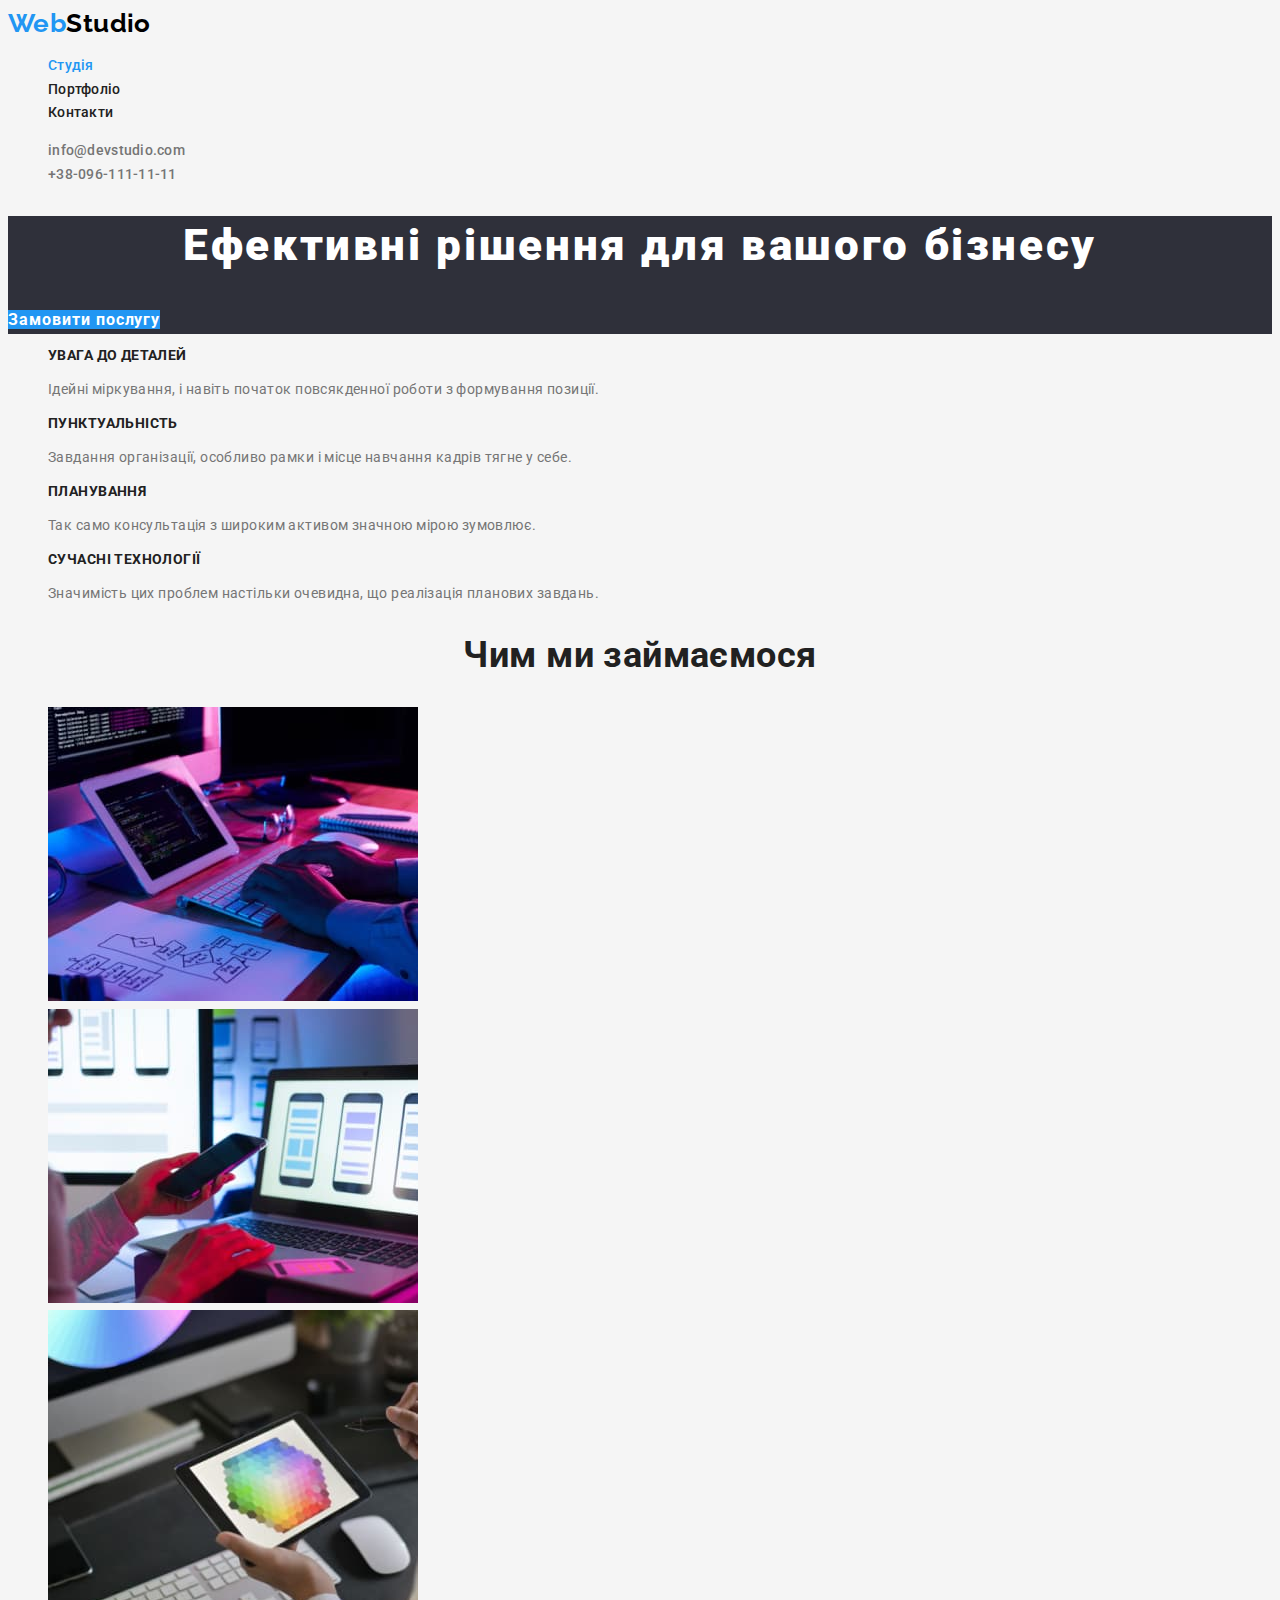
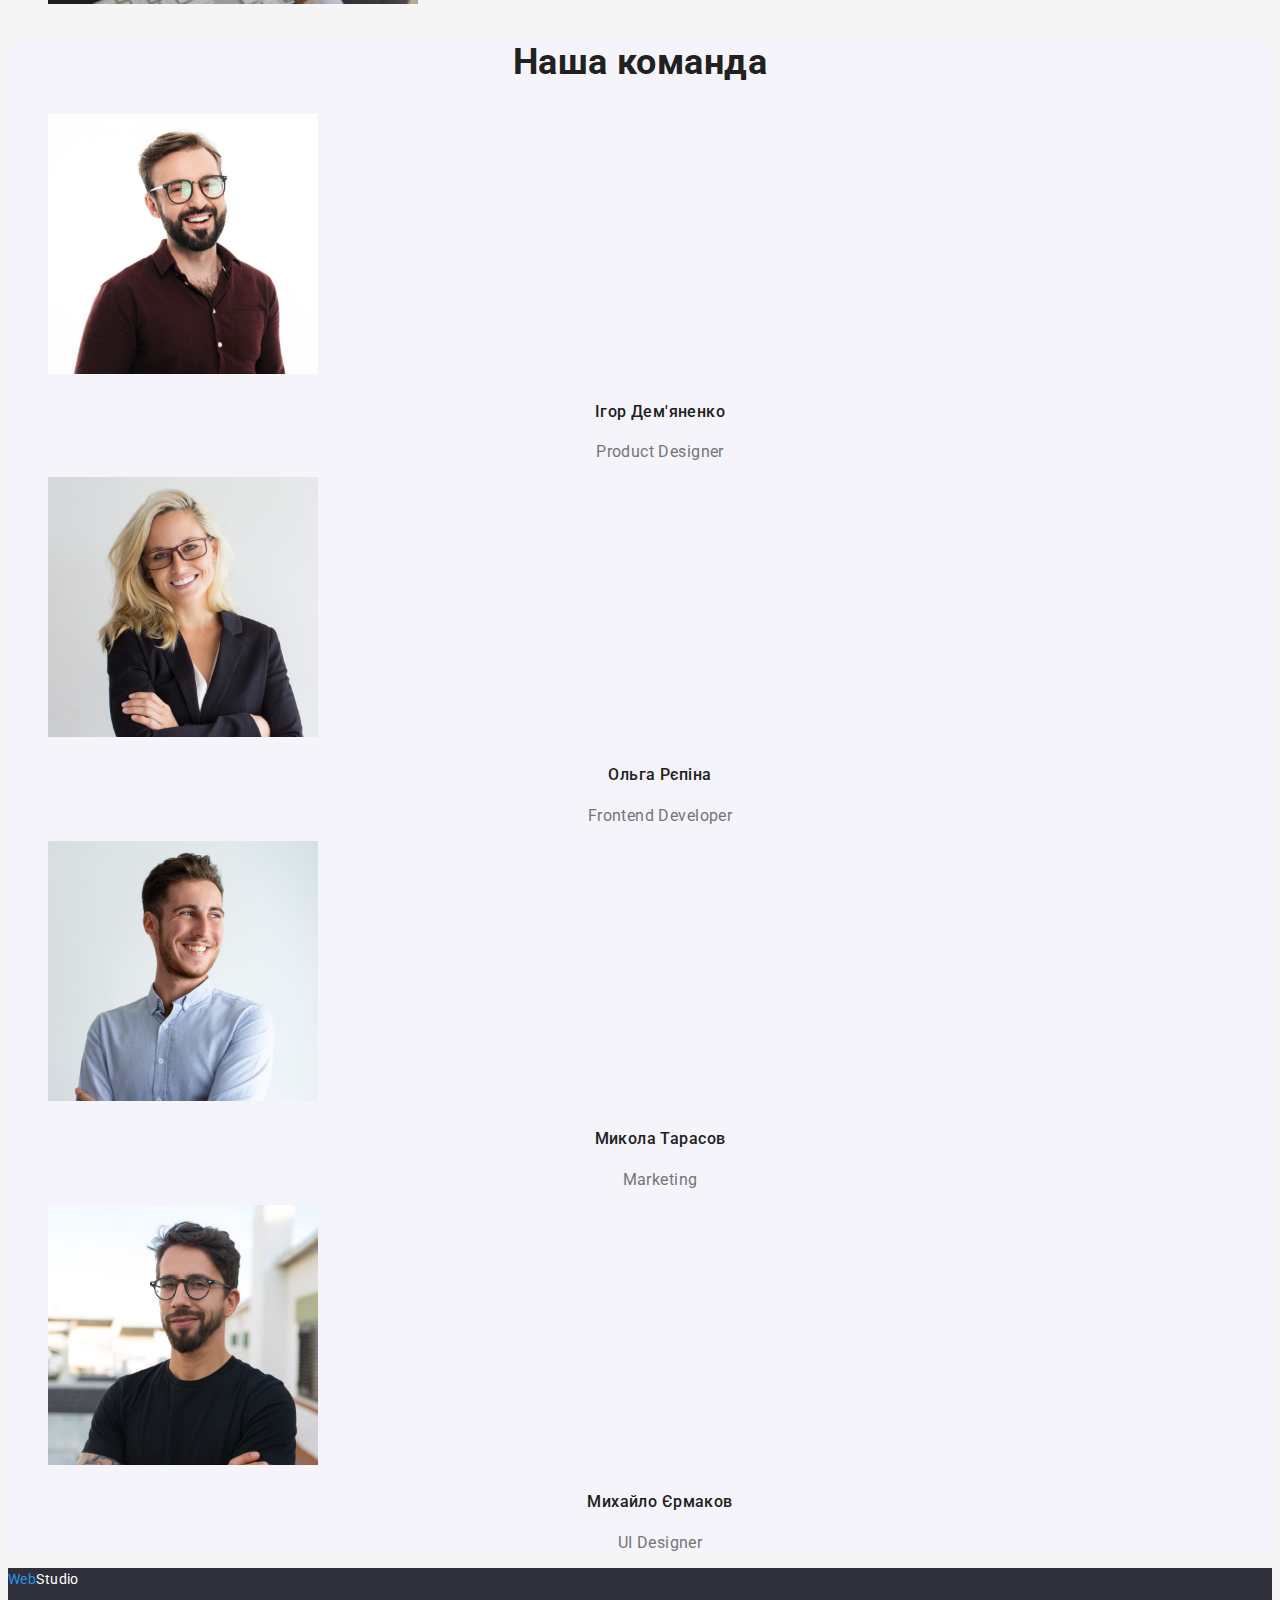
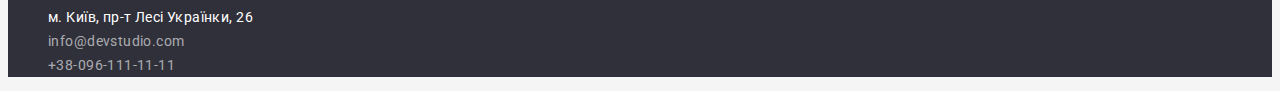
<file: index.html>
<!DOCTYPE html>
<html lang="uk">
<head>
    <meta charset="UTF-8">
    <meta http-equiv="X-UA-Compatible" content="IE=edge">
    <meta name="viewport" content="width=device-width, initial-scale=1.0">
    <title>Document</title>
    <link href="https://fonts.googleapis.com/css2?family=Raleway:wght@700&family=Roboto:wght@400;500;700;900&display=swap" rel="stylesheet">
    <link rel="stylesheet" href="./css/styles.css">
    
</head>

<body class="body">
    <!-- Шапка сайту-->
    <header>
        <a href="./index.html" class="logo"><span class="logo-web">Web</span>Studio</a>
        <ul class="site-nav list">
            <li><a href="./index.html" class="link current">Студія</a></li>
            <li><a href="./portfolio.html" class="link">Портфоліо</a></li>
            <li><a href="" class="link">Контакти</a></li>
        </ul>
        <ul class="auth-nav list">
            <li><a href="mailto:info@devstudio.com" class="link">info@devstudio.com</a></li>
            <li><a href="tel:+380961111111" class="link">+38-096-111-11-11</a></li>
        </ul>
        
    </header>

    
    <main> 
        <!-- Hero -->
        <section class="hero">
            <h1 class="hero-title">Ефективні рішення для вашого бізнесу</h1>
            <a href="" class="button primary">Замовити послугу</a>
        </section>

        <!--Переваги компанії-->

        <section class="advantages">
            <h2 hidden> Переваги компанії</h2>
            <ul class="features list">
                <li>
                    <h3 class="features-title">УВАГА ДО ДЕТАЛЕЙ</h3>
                    <p>Ідейні міркування, і навіть початок повсякденної роботи з формування позиції.</p>
                </li>
                <li>
                    <h3 class="features-title">ПУНКТУАЛЬНІСТЬ</h3>
                    <p>Завдання організації, особливо рамки і місце навчання кадрів тягне у себе.</p></li>
                <li>
                    <h3 class="features-title">ПЛАНУВАННЯ</h3>
                    <p>Так само консультація з широким активом значною мірою зумовлює.</p></li>
                <li>
                    <h3 class="features-title">СУЧАСНІ ТЕХНОЛОГІЇ</h3>
                    <p>Значимість цих проблем настільки очевидна, що реалізація планових завдань.</p>
                </li>
            </ul>
        </section>

        <!--Чим ми займаємося-->

        <section class="progects">
            <h2 class="title">Чим ми займаємося</h2>
            <ul class="list">
                <li> 
                    <a href="">
                        <img src="./images/main/icon1.jpg" alt="Кодинг" width="370" height="294">
                    </a>
                </li>
                <li>
                    <a href="">
                        <img src="./images/main/icon2.jpg" alt="Створення мобільних додатків" width="370" height="294">
                    </a>
                </li>
                <li>
                    <a href="">
                        <img src="./images/main/icon3.jpg" alt="Дизайн" width="370" height="294">
                    </a>
                </li>
            </ul>
        </section>

        <!--Команда-->

        <section class="team workers">
            <h2 class="title">Наша команда</h2>
            <ul class="workers-list list">
                <li>
                    <img src="./images/main/photo1.jpg" alt="Ігор Дем'яненко" width="270" height="260">
                    <h3 class="title">Ігор Дем'яненко</h3>
                    <p class="position">Product Designer</p>
                </li>
                <li>
                    <img src="./images/main/photo4.jpg" alt="Ольга Рєпіна" width="270" height="260">
                    <h3 class="title">Ольга Рєпіна</h3>
                    <p class="position">Frontend Developer</p>
                </li>
                <li>
                    <img src="./images/main/photo3.jpg" alt="Микола Тарасов" width="270" height="260">
                    <h3 class="title">Микола Тарасов</h3>
                    <p class="position">Marketing</p>
                </li>
                <li>
                    <img src="./images/main/photo2.jpg" alt="Михайло Єрмаков" width="270" height="260">
                    <h3 class="title">Михайло Єрмаков</h3>
                    <p class="position">UI Designer</p>
                </li>
            </ul>
        </section>
    </main>

    <!--Футер-->

    <footer class="footer">
         <a href="./index.html" class="logo-bottom" ><span class="logo-web">Web</span>Studio</a>
        <address>
            <ul class="footer-nav list">
                <li>
                    <a href="https://goo.gl/maps/Rdk4neuZfdTBpc1s9"  target="_blank" rel="noopener noreferrer nofollow" class="footer-adress">м. Київ, пр-т Лесі Українки, 26</a>
                </li>
                <li>
                    <a href="mailto:info@devstudio.com" class="footer-contact">info@devstudio.com</a>
                </li>
                <li>
                    <a href="tel:+380961111111" class="footer-contact">+38-096-111-11-11</a>
                </li>
            </ul>
        </address>
    </footer>
</body>
</html>
</file>
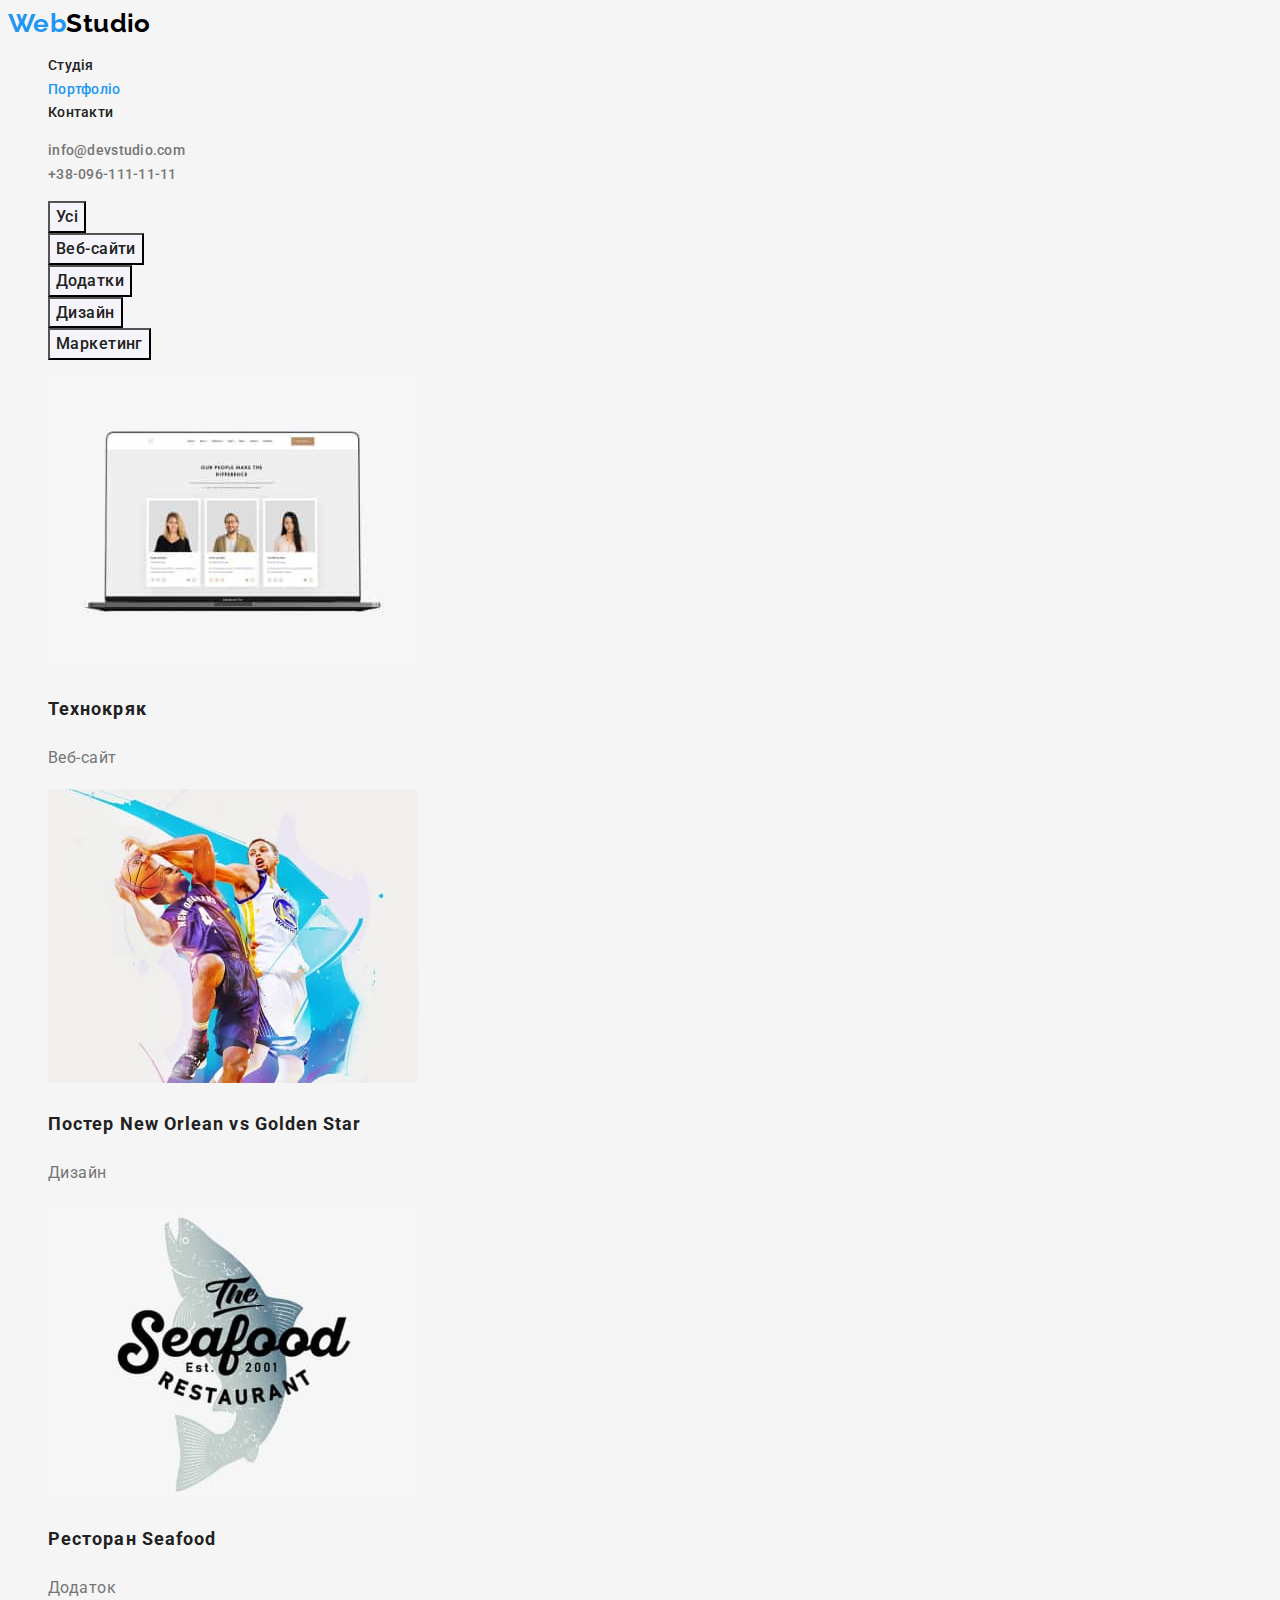
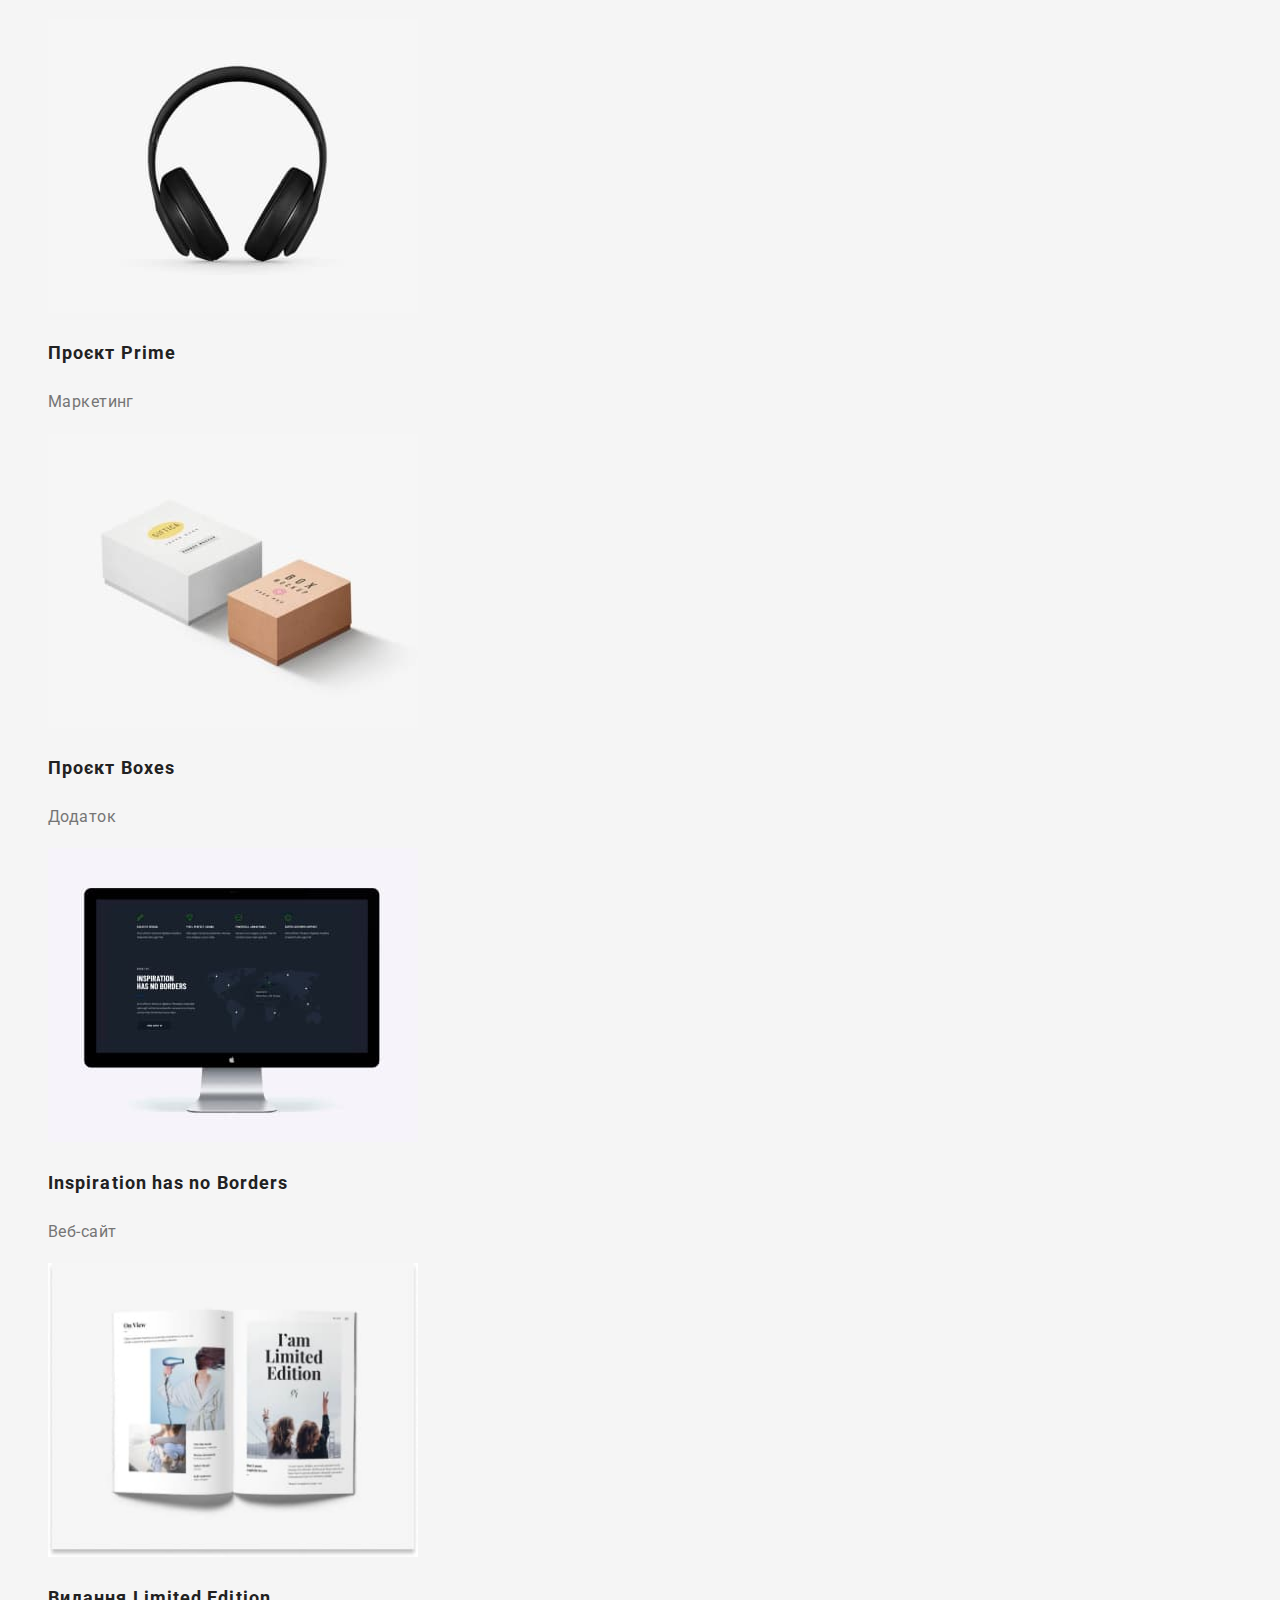
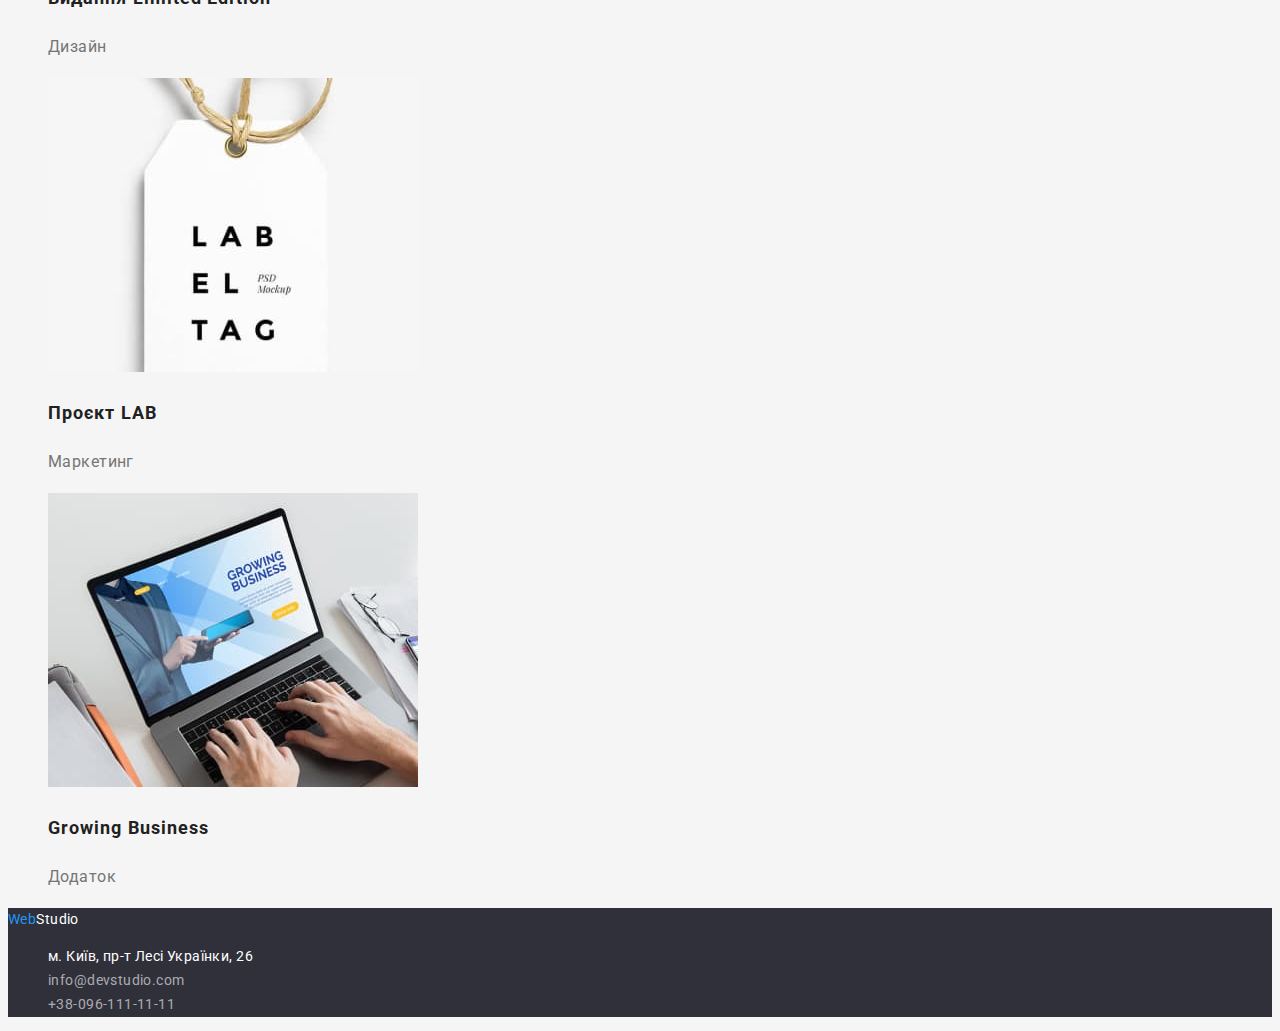
<file: portfolio.html>
<!DOCTYPE html>
<html lang="uk">

<head>
    <meta charset="UTF-8">
    <meta http-equiv="X-UA-Compatible" content="IE=edge">
    <meta name="viewport" content="width=device-width, initial-scale=1.0">
    <title>Document</title>
    <link href="https://fonts.googleapis.com/css2?family=Raleway:wght@700&family=Roboto:wght@400;500;700;900&display=swap" rel="stylesheet">
    <link rel="stylesheet" href="./css/styles.css">
</head>

<body class="body">
<!-- Шапка сайту -->
<header>
    <a href="./index.html" class="logo"><span class="logo-web">Web</span>Studio</a>
    <ul class="site-nav list">
        <li><a href="./index.html" class="link">Студія</a></li>
        <li><a href="./portfolio.html" class="link current">Портфоліо</a></li>
        <li><a href="" class="link">Контакти</a></li>
    </ul>
    <ul class="auth-nav list">
        <li><a href="mailto:info@devstudio.com" class="link">info@devstudio.com</a></li>
        <li><a href="tel:+380961111111" class="link">+38-096-111-11-11</a></li>
    </ul>

</header>

<main>
    <!-- Головна -->
    
    <section>
        <h1 hidden>Портфоліо</h1>
        <ul class="list">
            <li>
                <button type="button"  class="button secondary">Усі</button>
            </li>
            <li>
                <button type="button" class="button secondary">Веб-сайти</button>
            </li>
            <li>
                <button type="button" class="button secondary">Додатки</button>
            </li>
            <li> 
                <button type="button" class="button secondary">Дизайн</button>
            </li>
            <li>
                <button type="button" class="button secondary">Маркетинг</button>
            </li>
        </ul>

        <ul class="portfoliolist list">
            <li>
                <a href="" class="portfolio-sections">
                    <img src="./images/portfolio.img/img-1.jpg" alt="Технокряк" width="370" height="294">
                    <h2  class="title">Технокряк</h2>
                    <p class="filter">Веб-сайт</p>

                </a>
            </li>
            <li>
                <a href="" class="portfolio-sections">
                    <img src="./images/portfolio.img/img-2.jpg" alt="New Orlean vs Golden Star" width="370" height="294">
                    <h2 class="title">Постер New Orlean vs Golden Star</h2>
                    <p class="filter">Дизайн</p>
                </a>
            </li>
            <li>
                <a href="" class="portfolio-sections">
                <img src="./images/portfolio.img/img-3.jpg" alt="Ресторан Seafood" width="370" height="294">
                <h2 class="title">Ресторан Seafood</h2>
                <p class="filter">Додаток</p>
                </a>
            </li>
            <li>
                <a href="" class="portfolio-sections">
                    <img src="./images/portfolio.img/img-4.jpg" alt="Проєкт Prime" width="370" height="294">
                    <h2 class="title">Проєкт Prime</h2>
                    <p class="filter">Маркетинг</p>
                </a>
            </li>
            <li>
                <a href="" class="portfolio-sections">
                    <img src="./images/portfolio.img/img-5.jpg" alt="Пороєкт Boxes" width="370" height="294">
                    <h2 class="title">Проєкт Boxes</h2>
                    <p class="filter">Додаток</p>

                </a>
            </li>
            <li>
                <a href="" class="portfolio-sections">
                    <img src="./images/portfolio.img/img-6.jpg" alt="Inspiration has no Borders" width="370" height="294">
                    <h2 class="title">Inspiration has no Borders</h2>
                    <p class="filter">Веб-сайт</p>

                </a>
            </li>
            <li>
                <a href="" class="portfolio-sections">
                <img src="./images/portfolio.img/img-7.jpg" alt="Видання Limited Edition" width="370" height="294">
                <h2 class="title">Видання Limited Edition</h2>
                <p class="filter">Дизайн</p>

                </a>
            </li>
            <li>
                <a href="" class="portfolio-sections">
                <img src="./images/portfolio.img/img-8.jpg" alt="Проєкт LAB" width="370" height="294">
                <h2 class="title">Проєкт LAB</h2>
                <p class="filter">Маркетинг</p>

                </a>
            </li>
            <li>
                <a href="" class="portfolio-sections">
                <img src="./images/portfolio.img/img-9.jpg" alt="Growing Business" width="370" height="294">
                <h2 class="title">Growing Business</h2>
                <p class="filter">Додаток</p>
                </a>
            </li>
        </ul>
    </section>
</main>

    <!-- Футер -->
    <footer class="footer">
        <a href="./index.html" class="logo-bottom"><span class="logo-web">Web</span>Studio</a>
        <address>
            <ul class="footer-nav list">
                <li>
                    <a href="https://goo.gl/maps/Rdk4neuZfdTBpc1s9"  target="_blank" rel="noopener noreferrer nodollow" class="footer-adress">м. Київ, пр-т Лесі Українки, 26</a>
                </li>
                <li>
                    <a href="mailto:info@devstudio.com" class="footer-contact">info@devstudio.com</a>
                </li>
                <li>
                    <a href="tel:+380961111111" class="footer-contact">+38-096-111-11-11</a>
                </li>
            </ul>
        </address>
    </footer>
    </body>
    
    </html>
</file>
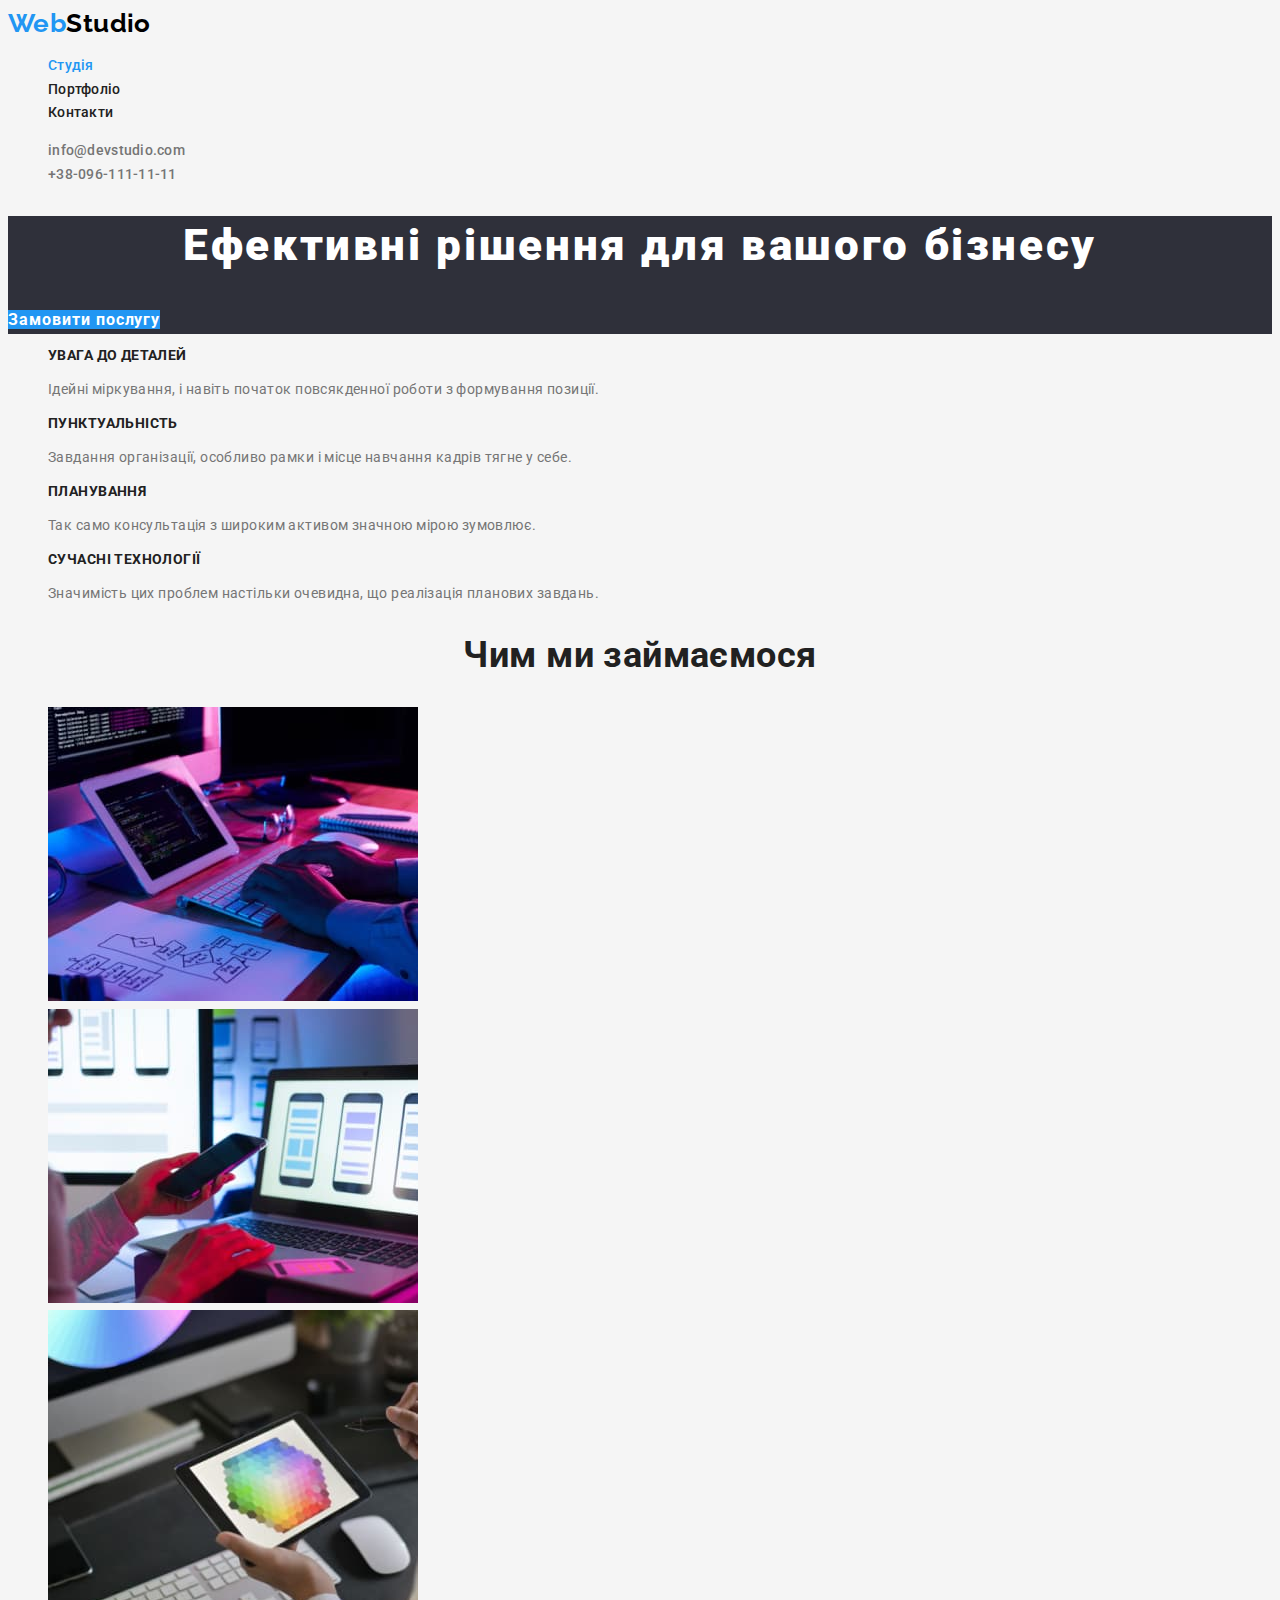
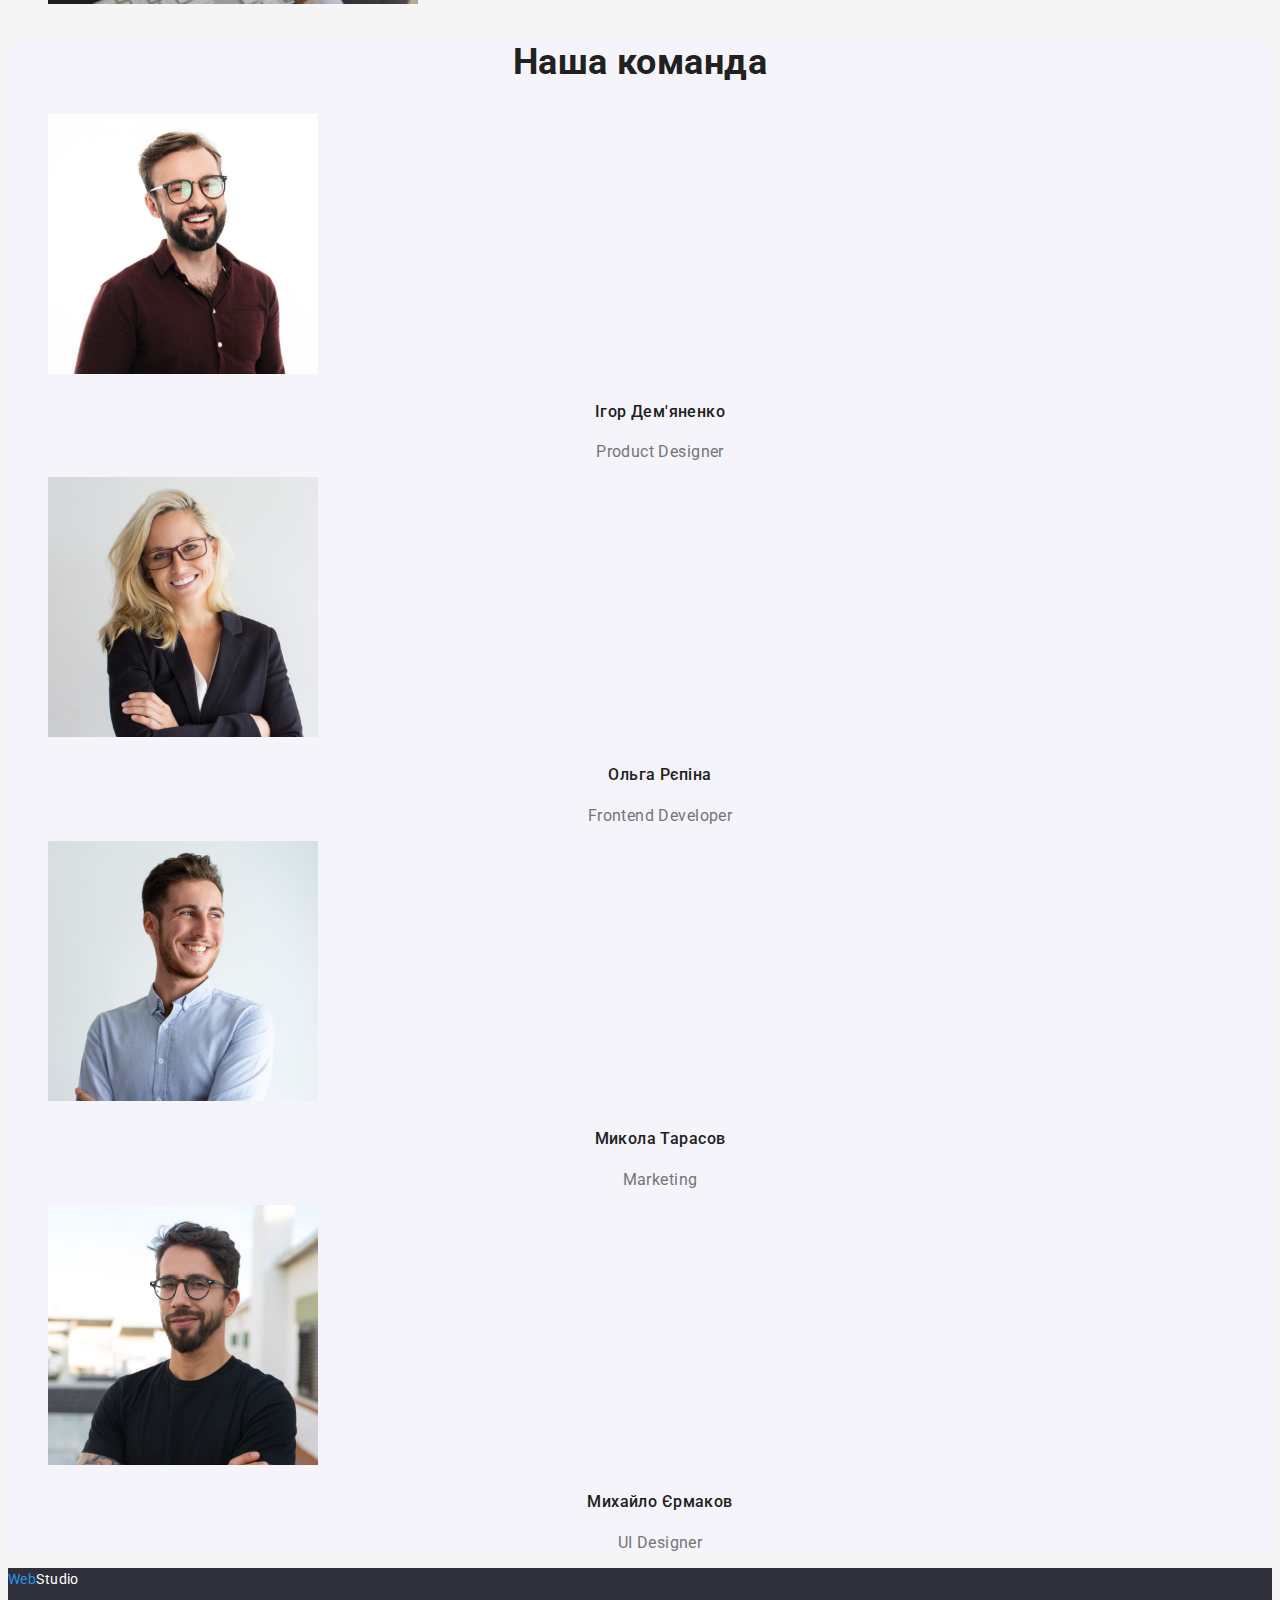
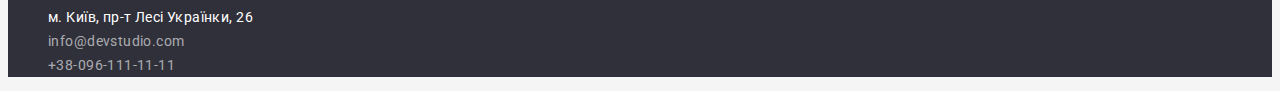
<file: studio.html>
<!DOCTYPE html>
<html lang="uk">
<head>
    <meta charset="UTF-8">
    <meta http-equiv="X-UA-Compatible" content="IE=edge">
    <meta name="viewport" content="width=device-width, initial-scale=1.0">
    <title>Document</title>
    <link href="https://fonts.googleapis.com/css2?family=Raleway:wght@700&family=Roboto:wght@400;500;700;900&display=swap" rel="stylesheet">
    <link rel="stylesheet" href="./css/styles.css">
    
</head>

<body class="body">
    <!-- Шапка сайту-->
    <header>
        <a href="./studio.html" class="logo"><span class="logo-web">Web</span>Studio</a>
        <ul class="site-nav list">
            <li><a href="./studio.html" class="link current">Студія</a></li>
            <li><a href="./portfolio.html" class="link">Портфоліо</a></li>
            <li><a href="" class="link">Контакти</a></li>
        </ul>
        <ul class="auth-nav list">
            <li><a href="mailto:info@devstudio.com" class="link">info@devstudio.com</a></li>
            <li><a href="tel:+380961111111" class="link">+38-096-111-11-11</a></li>
        </ul>
        
    </header>

    
    <main> 
        <!-- Hero -->
        <section class="hero">
            <h1 class="hero-title">Ефективні рішення для вашого бізнесу</h1>
            <a href="" class="button primary">Замовити послугу</a>
        </section>

        <!--Переваги компанії-->

        <section class="advantages">
            <h2 hidden> Переваги компанії</h2>
            <ul class="features list">
                <li>
                    <h3 class="features-title">УВАГА ДО ДЕТАЛЕЙ</h3>
                    <p>Ідейні міркування, і навіть початок повсякденної роботи з формування позиції.</p>
                </li>
                <li>
                    <h3 class="features-title">ПУНКТУАЛЬНІСТЬ</h3>
                    <p>Завдання організації, особливо рамки і місце навчання кадрів тягне у себе.</p></li>
                <li>
                    <h3 class="features-title">ПЛАНУВАННЯ</h3>
                    <p>Так само консультація з широким активом значною мірою зумовлює.</p></li>
                <li>
                    <h3 class="features-title">СУЧАСНІ ТЕХНОЛОГІЇ</h3>
                    <p>Значимість цих проблем настільки очевидна, що реалізація планових завдань.</p>
                </li>
            </ul>
        </section>

        <!--Чим ми займаємося-->

        <section class="progects">
            <h2 class="title">Чим ми займаємося</h2>
            <ul class="list">
                <li> 
                    <a href="">
                        <img src="./images/icon1.jpg" alt="Кодинг" width="370" height="294">
                    </a>
                </li>
                <li>
                    <a href="">
                        <img src="./images/icon2.jpg" alt="Створення мобільних додатків" width="370" height="294">
                    </a>
                </li>
                <li>
                    <a href="">
                        <img src="./images/icon3.jpg" alt="Дизайн" width="370" height="294">
                    </a>
                </li>
            </ul>
        </section>

        <!--Команда-->

        <section class="team workers">
            <h2 class="title">Наша команда</h2>
            <ul class="workers-list list">
                <li>
                    <img src="./images/photo1.jpg" alt="Ігор Дем'яненко" width="270" height="260">
                    <h3 class="title">Ігор Дем'яненко</h3>
                    <p class="position">Product Designer</p>
                </li>
                <li>
                    <img src="./images/photo4.jpg" alt="Ольга Рєпіна" width="270" height="260">
                    <h3 class="title">Ольга Рєпіна</h3>
                    <p class="position">Frontend Developer</p>
                </li>
                <li>
                    <img src="./images/photo3.jpg" alt="Микола Тарасов" width="270" height="260">
                    <h3 class="title">Микола Тарасов</h3>
                    <p class="position">Marketing</p>
                </li>
                <li>
                    <img src="./images/photo2.jpg" alt="Михайло Єрмаков" width="270" height="260">
                    <h3 class="title">Михайло Єрмаков</h3>
                    <p class="position">UI Designer</p>
                </li>
            </ul>
        </section>
    </main>

    <!--Футер-->

    <footer class="footer">
         <a href="./studio.html" class="logo-bottom" ><span class="logo-web">Web</span>Studio</a>
        <address>
            <ul class="footer-nav list">
                <li>
                    <a href="https://goo.gl/maps/Rdk4neuZfdTBpc1s9"  target="_blank" rel="noopener noreferrer nofollow" class="footer-adress">м. Київ, пр-т Лесі Українки, 26</a>
                </li>
                <li>
                    <a href="mailto:info@devstudio.com" class="footer-contact">info@devstudio.com</a>
                </li>
                <li>
                    <a href="tel:+380961111111" class="footer-contact">+38-096-111-11-11</a>
                </li>
            </ul>
        </address>
    </footer>
</body>
</html>
</file>
<file: css/styles.css>
:root{
    --primary-text-color: #757575;
    --title-text-color: #212121;
    --accent-color: #2196F3;
}

.body{
    color: var(--primary-text-color);
    background-color:#F5F5F5 ;
    
    font-family: 'Roboto', sans-serif ;
    font-size: 14px;
line-height: 1.7;
    letter-spacing: 0.03em;
    
   
    
}

.list{
    list-style: none;
}

/* Header */


/* Logo */

.logo{
    color: #000;
    font-family: 'Raleway', sans-serif;
    font-weight: 700;
    font-size: 26px;
    line-height: 1.2;
    text-decoration: none;
}

.logo-web{
    color: var(--accent-color) ;
}

.logo-bottom{
    color: #FFFFFF;
    text-decoration: none;
}
/* Site nav */

.site-nav .link,
.auth-nav .link{
font-weight: 500;
    font-size: 14px;
    line-height: 1.14;
    letter-spacing: 0.02em;
    text-decoration: none;
}
.site-nav .link{
color: var(--title-text-color);
}

.auth-nav .link{
color: var(--primary-text-color)
}

.site-nav .link.current {
    color: var(--accent-color);
}

.site-nav .link:hover,
.site-nav .link:focus,
.auth-nav .link:hover,
.auth-nav .link:focus,
.footer-nav .footer-adress:hover,
.footer-nav .footer-adress:focus,
.footer-nav .footer-contact:hover,
.footer-nav .footer-contact:focus{
color: var(--accent-color);
}

/* Hero */
.hero{
background-color: #2F303A;
}

.hero .hero-title{
    color:#FFFFFF;

    font-weight: 900;
        font-size: 44px;
        line-height: 1.36;
        text-align: center;
        letter-spacing: 0.06em;
    
}

/* Buttons */


.button.primary{
color: #FFFFFF;
    background-color: var(--accent-color);
    font-family: inherit;
        font-weight: 700;
        font-size: 16px;
        line-height: 1.8;
        align-items: center;
        text-align: center;
        letter-spacing: 0.06em;
        text-decoration: none;
}

.button.secondary{
    color: var(--title-text-color);
    background-color: #F5F4FA;
    font-family: inherit;
    font-style: normal;
    font-weight: 500;
    font-size: 16px;
    line-height: 1.62;
    text-align: center;
    letter-spacing: inherit;
    cursor: pointer;
}


/* Sections */

.features .features-title{
    color: var(--title-text-color);
        font-size: 14px;
        line-height: 1.14;
}

.progects .title,
.team .title{
    color: var(--title-text-color);
        font-size: 36px;
        line-height: 1.16;
        text-align: center;
}

.workers{
    background-color: #F5F4FA;}

.workers-list .title{
    color: var(--title-text-color);
    font-weight: 500;
    font-size: 16px;
    line-height: 1.8;
    text-align: center;
}

.workers-list .position{
font-size: 16px;
line-height: 19px;
text-align: center;
}

/* Portfolio */

.portfolio-sections{
text-decoration: none;
}

.portfoliolist .title{
    color: var(--title-text-color);
font-size: 18px;
line-height: 2;
letter-spacing: 0.06em;

}

.portfoliolist .filter{
    color: var(--primary-text-color);
    font-size: 16px;
line-height: 1.88;
}

/* Footer */

.footer{
    background-color: #2F303A;
}

.footer-nav .footer-adress{
    color: #FFFFFF;
    text-decoration: none;
    font-style: normal;
}

.footer-nav .footer-contact{
    color: rgba(255, 255, 255, 0.6);
    text-decoration: none;
    font-style: normal;
}
</file>
